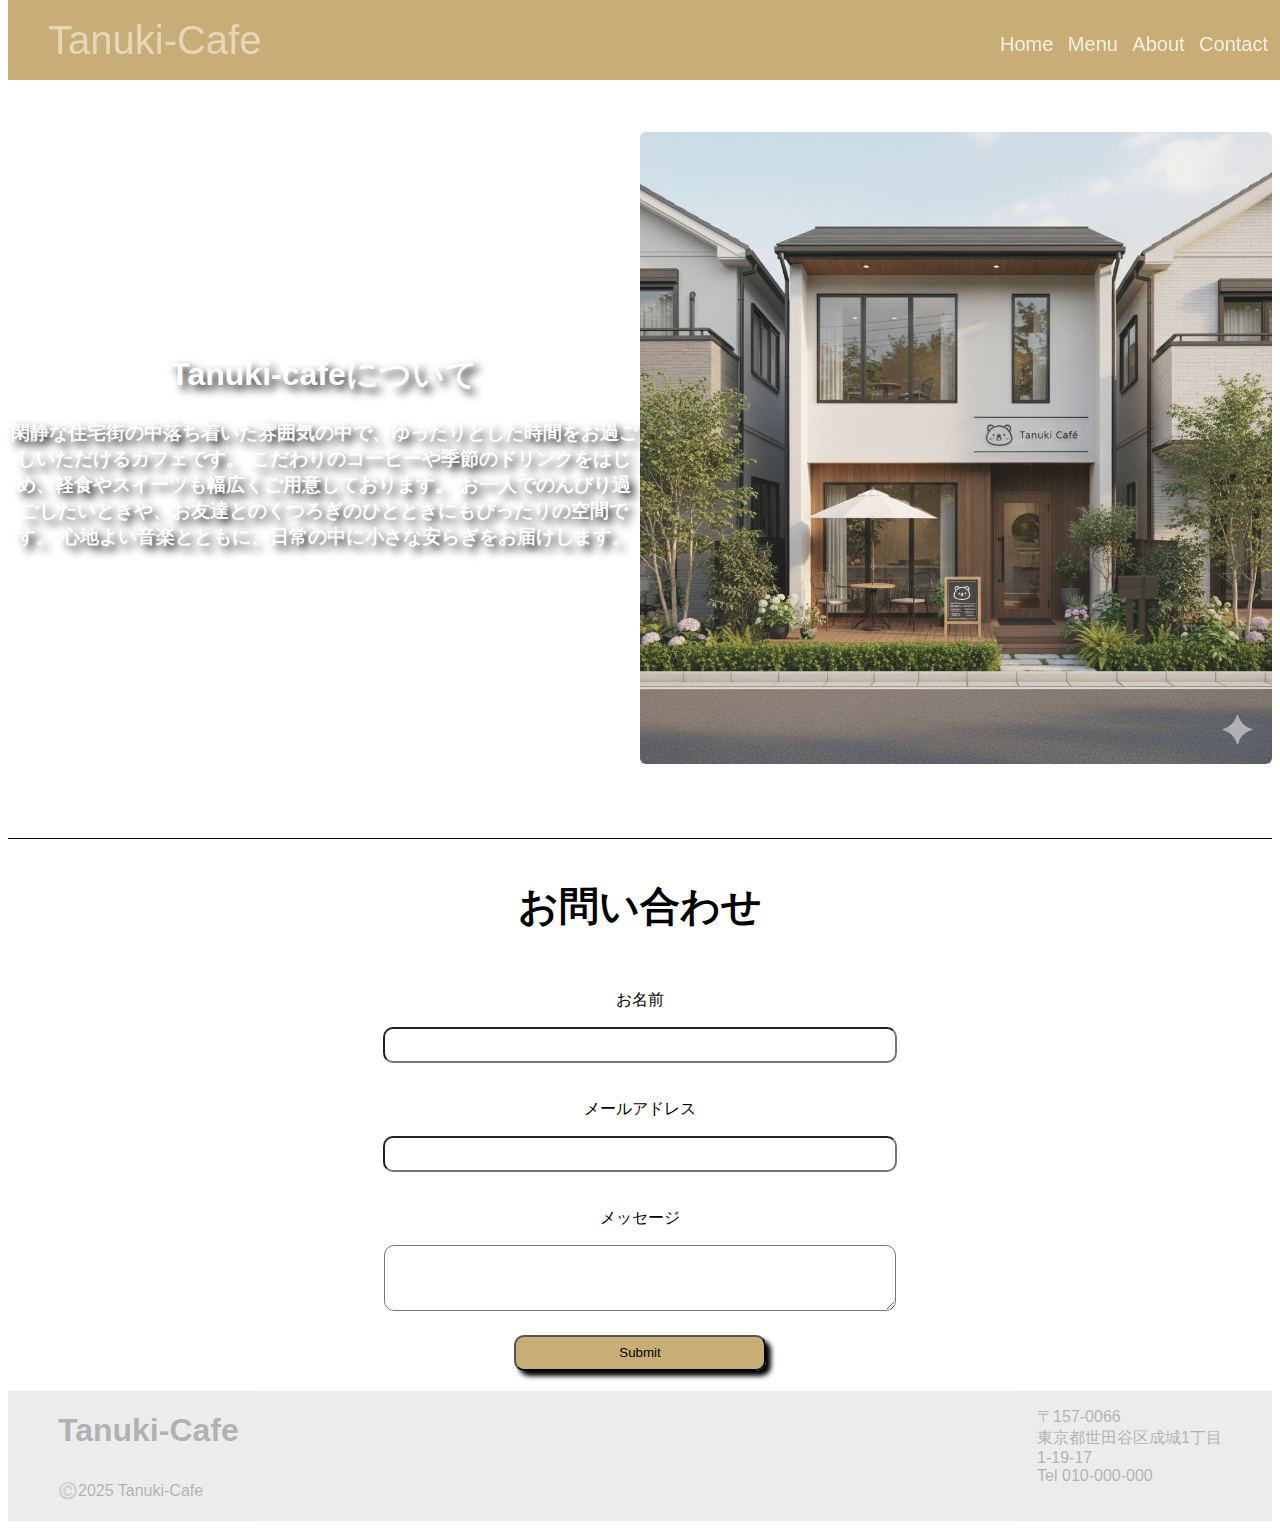
<file: about.html>
<!DOCTYPE html>
<html>
<head>
  <meta charset="utf-8">
  <meta name="viewport" content="width=device-width, initial-scale=1.0">
  <title>tanuki-cafe</title>
  <link rel="stylesheet" href="https://maxcdn.bootstrapcdn.com/font-awesome/4.5.0/css/font-awesome.min.css">
  <link rel="stylesheet" href="stylesheet.css">
  <link rel="stylesheet" href="responsive.css">
</head>
<body>
  <header>
    <div class="header-wrap">
        <div class="header-logo">
            <a href="index.html">Tanuki-Cafe</a>
        </div>
        <div class="menu-icon">
            <span></span>
            <span></span>
            <span></span>
        </div>
        <div class="header-right">
            <a href="index.html">Home</a>
            <a href="menu.html">Menu</a>
            <a href="#">About</a>
            <a href="#form">Contact</a>
        </div>
    </div>
  </header>
  <div class="main">
    <div class="about-contain">
        <div class="about">
          <h1 >Tanuki-cafeについて</h1>
          <h3>閑静な住宅街の中落ち着いた雰囲気の中で、ゆったりとした時間をお過ごしいただけるカフェです。
          こだわりのコーヒーや季節のドリンクをはじめ、軽食やスイーツも幅広くご用意しております。
          お一人でのんびり過ごしたいときや、お友達とのくつろぎのひとときにもぴったりの空間です。
          心地よい音楽とともに、日常の中に小さな安らぎをお届けします。</h3>
        </div>
        <img class="tanuki-cafe-img" src="Gemini_Generated_Image_4l9kn74l9kn74l9k.png" >
    </div>    
  </div>
    
    <div class="form-wrap" id="form">
        <h3>お問い合わせ</h3>
        <div class="name">
            <p>お名前</p>
            <input type="text">
        </div>
        <div class="mailaddress">
            <p>メールアドレス</p>
            <input type="text">
        </div>
        <div class="message">
            <p>メッセージ</p>
            <textarea ></textarea>
        </div>
        <div class="send">
            <input type="submit">
        </div>
    </div>
  <footer>
    <div class="footer-left">
        <h1>Tanuki-Cafe</h1>
        <p>©️2025 Tanuki-Cafe</p>
    </div>
    <div class="footer-right">
        <p>〒157-0066 <br>東京都世田谷区成城1丁目 <br>1-19-17 <br>Tel 010-000-000 </p>
    </div>
  </footer>
  <script src="script.js"></script>
</body>
</html>
</file>
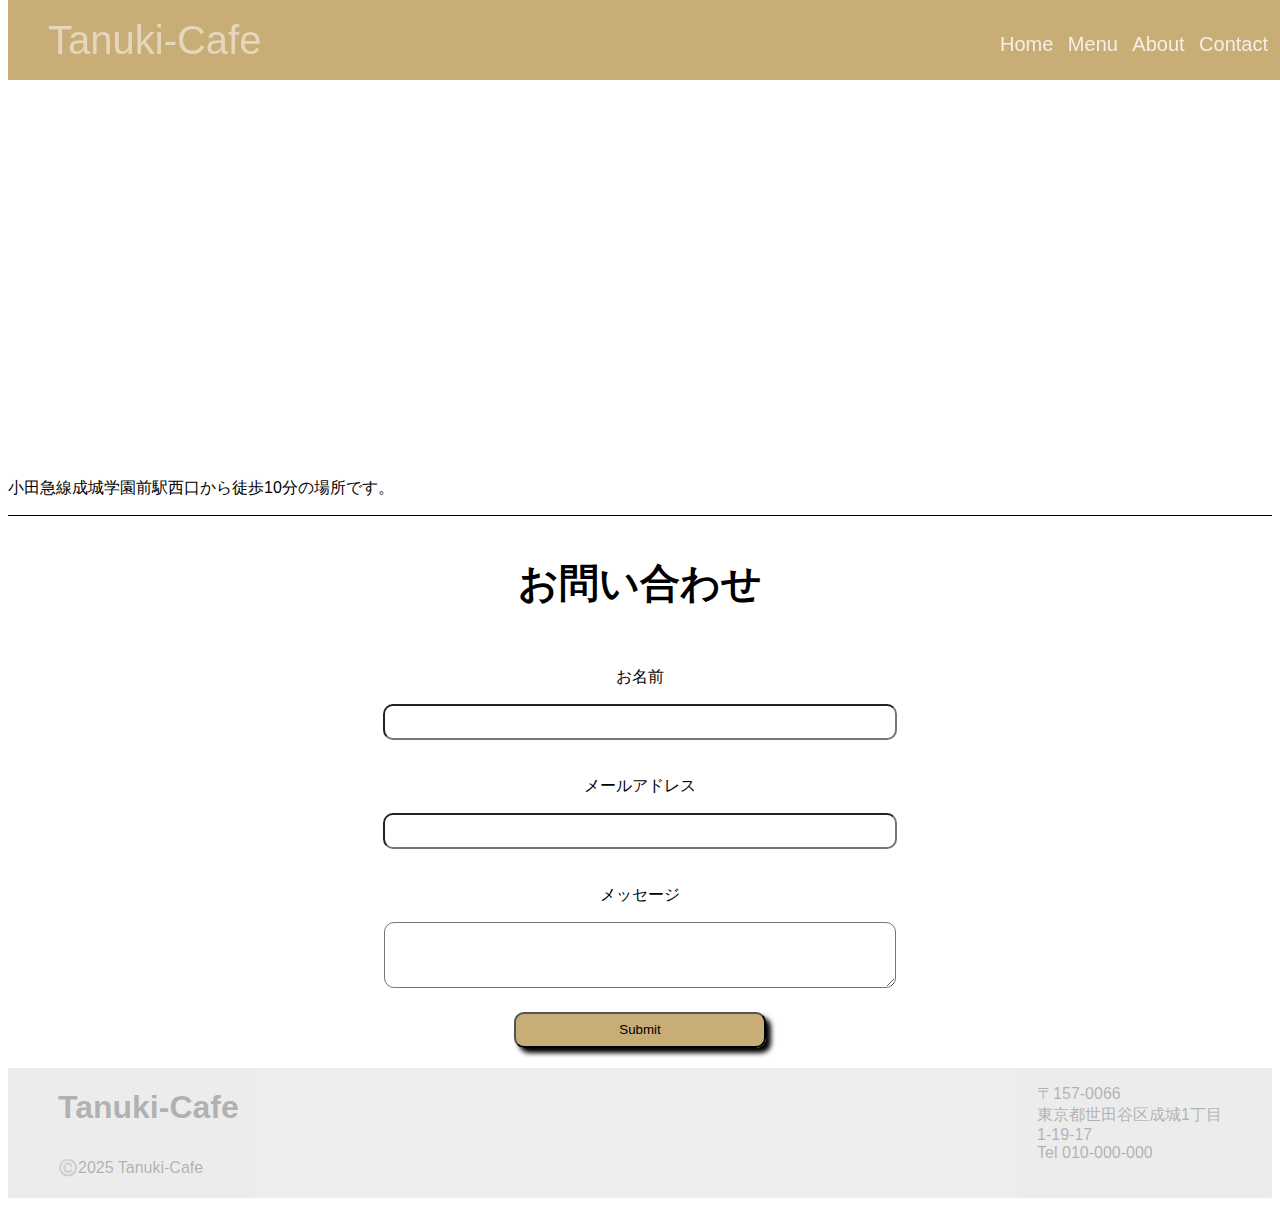
<file: map.html>
<!DOCTYPE html>
<html>
<head>
  <meta charset="utf-8">
  <title>tanuki-cafe</title>
  <link rel="stylesheet" href="https://maxcdn.bootstrapcdn.com/font-awesome/4.5.0/css/font-awesome.min.css">
  <link rel="stylesheet" href="stylesheet.css">
  <link rel="stylesheet" href="responsive.css">
</head>
<body>
  <header>
    <div class="header-wrap">
        <div class="header-logo">
            <a href="index.html">Tanuki-Cafe</a>
        </div>
        <div class="menu-icon">
            <span></span>
            <span></span>
            <span></span>
        </div>
        <div class="header-right">
            <a href="index.html">Home</a>
            <a href="menu.html">Menu</a>
            <a href="about.html">About</a>
            <a href="#form">Contact</a>
        </div>
    </div>
  </header>
  <div class="map">
        <iframe 
            src="https://www.google.com/maps/embed?pb=!1m18!1m12!1m3!1d3240.828038938166!2d139.767124815259!3d35.68123618019316!2m3!1f0!2f0!3f0!3m2!1i1024!2i768!4f13.1!3m3!1m2!1s0x605d1b72e0964175%3A0x889c164b1604a11b!2z5p2x5Lqs6aeF!5e0!3m2!1sja!2sjp!4v1678896000000!5m2!1sja!2sjp" 
            width="50%" 
            height="450" 
            style="border:1px;" 
            allowfullscreen="" 
            loading="lazy" 
            referrerpolicy="no-referrer-when-downgrade">
        </iframe>
        <p>小田急線成城学園前駅西口から徒歩10分の場所です。</p>
        </div>
       
    </div>
    <div class="form-wrap" id="form">
        <h3>お問い合わせ</h3>
        <div class="name">
            <p>お名前</p>
            <input type="text">
        </div>
        <div class="mailaddress">
            <p>メールアドレス</p>
            <input type="text">
        </div>
        <div class="message">
            <p>メッセージ</p>
            <textarea ></textarea>
        </div>
        <div class="send">
            <input type="submit">
        </div>
    </div>
  <footer>
    <div class="footer-left">
        <h1>Tanuki-Cafe</h1>
        <p>©️2025 Tanuki-Cafe</p>
    </div>
    <div class="footer-right">
        <p>〒157-0066 <br>東京都世田谷区成城1丁目 <br>1-19-17 <br>Tel 010-000-000 </p>
    </div>
  </footer>
  <script src="script.js"></script>
</body>
</html>
</file>
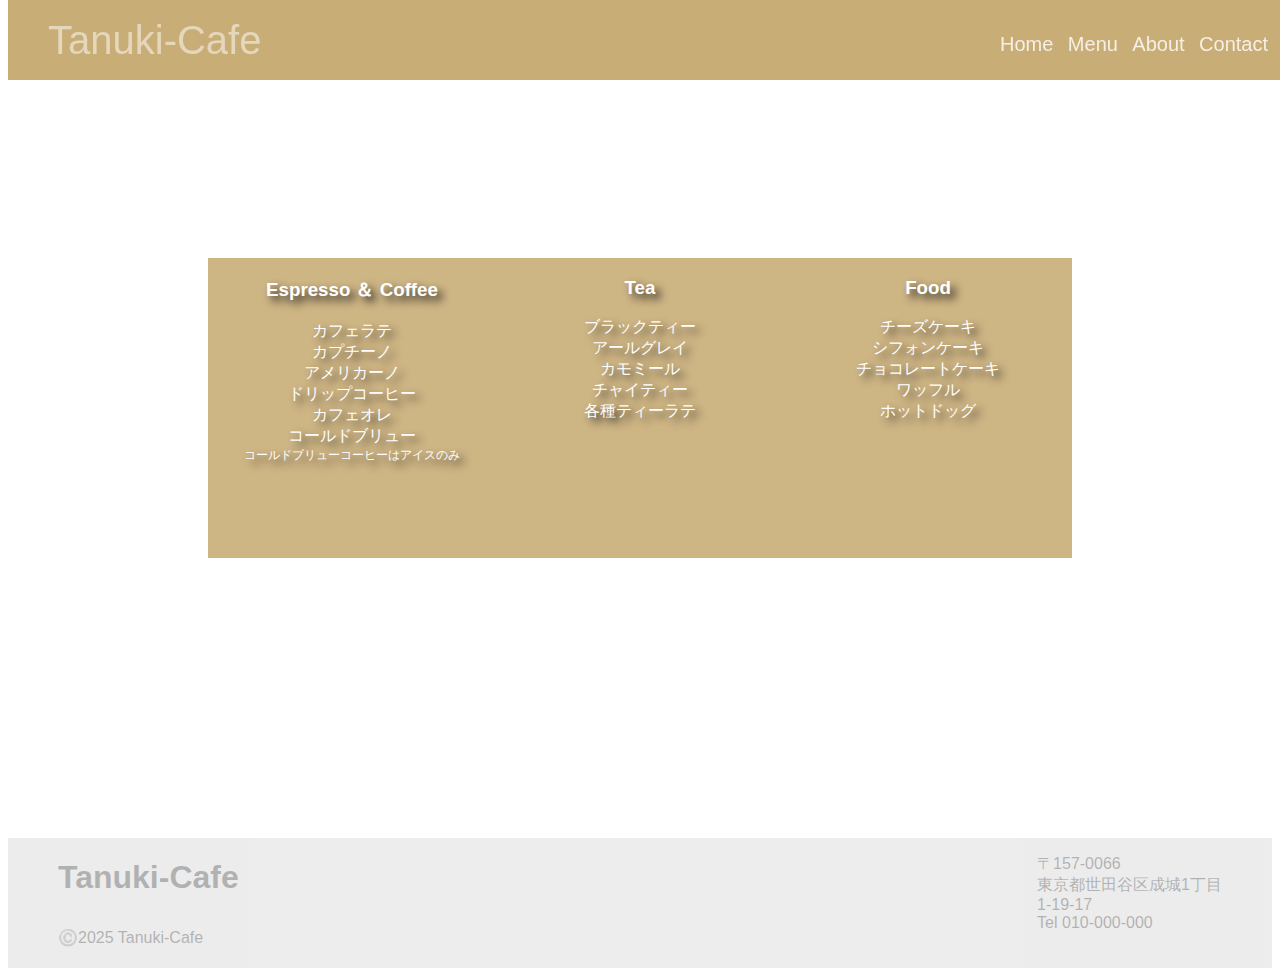
<file: menu.html>
<!DOCTYPE html>
<html>
<head>
  <meta charset="utf-8">
  <meta name="viewport" content="width=device-width, initial-scale=1.0">
  <title>tanuki-cafe</title>
  <link rel="stylesheet" href="https://maxcdn.bootstrapcdn.com/font-awesome/4.5.0/css/font-awesome.min.css">
  <link rel="stylesheet" href="stylesheet.css">
  <link rel="stylesheet" href="responsive.css">
  <link rel="stylesheet" href="menu.css">
</head>
<body>
  <header>
    <div class="header-wrap">
        <div class="header-logo">
            <a href="index.html">Tanuki-Cafe</a>
        </div>
        <div class="menu-icon">
            <span></span>
            <span></span>
            <span></span>
        </div>
        <div class="header-right">
            <a href="index.html">Home</a>
            <a href="#">Menu</a>
            <a href="#">About</a>
            <a href="index.html#from">Contact</a>
        </div>
    </div>
  </header>
  <div class="main menu">
        <div class="coffee-menu">
            <h3>Espresso ＆ Coffee</h3>
            <li>カフェラテ</li>
            <li>カプチーノ</li>
            <li>アメリカーノ</li>
            <li>ドリップコーヒー</li>
            <li>カフェオレ</li>
            <li>コールドブリュー</li>
            <li class="attention">コールドブリューコーヒーはアイスのみ</li>
        </div>
        <div class="tea-menu">
            <h3>Tea</h3>
            <li>ブラックティー</li>
            <li>アールグレイ</li>
            <li>カモミール</li>
            <li>チャイティー</li>
            <li>各種ティーラテ</li>
        </div>
        <div class="food-menu">
            <h3>Food</h3>
            <li>チーズケーキ</li>
            <li>シフォンケーキ</li>
            <li>チョコレートケーキ</li>
            <li>ワッフル</li>
            <li>ホットドッグ</li>
        </div>
  </div>
  
    
  <footer>
    <div class="footer-left">
        <h1>Tanuki-Cafe</h1>
        <p>©️2025 Tanuki-Cafe</p>
    </div>
    <div class="footer-right">
        <p>〒157-0066 <br>東京都世田谷区成城1丁目 <br>1-19-17 <br>Tel 010-000-000 </p>
    </div>
  </footer>
  <script src="script.js"></script>
</body>
</html>
</file>
<file: stylesheet.css>
*{
    font-family:sans-serif;
}

html{
    scroll-behavior:smooth;
}

header{
    height:80px;
    background-color:rgba(187,152,85,0.8);
    position:fixed;
    top:0;
    z-index:2;
    width:100%;
    align-items:center;
}

.header-wrap{
    display:flex;
    max-width:1300px;
    display:flex;
    align-items:center;
    justify-content:space-between;
    padding:0 20px 0 20px;
    line-height:80px;
}

.menu-icon{
    width:30px;
    height:22px;
    position:relative;
    cursor:pointer;
    display:none;
}

.menu-icon span{
    position:absolute;
    left:0;
    width:100%;
    height:3px;
    background-color:#fff;
    border-radius:2px;
    transition: 0.4s;
    opacity:0.5;
}

.menu-icon:hover span{
    opacity:1;
}

.menu-icon span:nth-child(1){
    top:0;
}

.menu-icon span:nth-child(2){
    top:9px;
}

.menu-icon span:nth-child(3){
    top:18px;
}

.menu-icon.active span:nth-child(1){
    transform:translateY(9px) rotate(45deg);
}

.menu-icon.active span:nth-child(2){
    opacity:0;
}

.menu-icon.active span:nth-child(3){
    transform:translateY(-9px)  rotate(-45deg);
}



.header-logo a{
    font-size:40px;
    opacity:0.5;
    padding-left:20px;
    margin:0;
}

header a{
    color:white;
    font-size:20px;
    margin-left:10px;
    opacity:0.8;
    text-decoration:none;
}

header a:hover{
    opacity:1;
}

.main {
    height:800px;
    background-image:url(https://cdn.pixabay.com/photo/2016/04/12/11/19/coffee-1324126_1280.jpg);
    background:cover;
    text-align:center;
    opacity:0.9;
    display:flex;
    justify-content:center;
    align-items:center;
    color:white;
    margin-bottom:30px;
    text-shadow:5px 5px 8px black;
}

.about-contain{
    display:flex;
    justify-content:space-between;
    padding-top:80px;
}

.about h1{
    border-bottom:1px solid white;
}

.about{
    
    padding-top:200px;
}

.tanuki-cafe-img{
    max-width:50%;
    height:auto;
    border-radius: 6px;
    display:block;
}

.main h2{
    font-size:70px;
    padding-bottom:20px;
    
}

.main p{
    border-bottom:1px solid white;
}

.content{
    position:relative;
    margin:80px 0 80px 0;
    width:50%;
    opacity:0;
    transform:translateY(30px) rotate(20deg);
    transition:all 1.6s ease;
}

.content.show{
    opacity:1;
    transform:translateY(0) rotate(0deg);
}


.content img{
    width:100%;
    height:auto;
}

.content a{
    position:absolute;
    display:flex;
    top:0;
    left:0;
    width:100%;
    height:100%;
    justify-content:center;
    align-items:center;
    color:rgba(136, 71, 71, 0.8);
    text-shadow:2px 2px 5px rgba(0,0,0,0.5);
    font-size:30px;
    text-decoration:none;
}

.content a:hover{
    background-color:rgba(255,255,255,0.3);
}

.contents-wrap{
    display:flex;
    justify-content:center;
    margin-left:20px;
    flex-wrap:wrap;
    text-align:center;
}

.content p{
    line-height:20px;
    display:inline-block;
    width:80%;
    text-align:center;
}

.form-wrap{
    border-top:1px solid black;
    display:flex;
    flex-direction:column;
    text-align:center;
    margin-top:8px;
}

.form-wrap h3{
    font-size:40px;
}

input, textarea{
    margin-bottom:20px;
    width:40%;
    line-height:30px;
    border-radius:10px;
}

.send input{
    width:20%;
    background-color:rgba(187,152,85,0.8);
    box-shadow:5px 5px 5px black;
}

.send input:active{
    position:relative;
    box-shadow:none;
    top:5px;
    left:5px;
    opacity:1;
}

footer{
    background-color:rgba(169, 169, 169, 0.7);
    height:130px;
    display:flex;
    opacity:0.3;
    justify-content:space-between
}

.footer-left{
    color:black;
    padding-left:50px;
}

.footer-left p{
    padding-top:10px;
}

.footer-right{
    padding-right:50px;
}

.header-right.active{
    display:block;
    position:absolute;
    top:80px;
    right:0;
    background-color:rgba(187,157,85,0.95);
    width:100%;
    text-align:center;
    padding:20px 0;
}

.header-right.active a {
    display:block;
    margin:15px 0;
    font-size:22px;
}
</file>
<file: responsive.css>
@media (max-width: 1000px){



    header h1{
        font-size:30px;
    }
    .main h2{
        font-size:50px;

    }

    .main{
        text-align:left;
    }

}

@media (max-width:670px){

    .header-right{
        display:none;
    }

    .menu-icon{
        display:block;
    }

    .contents-wrap{
        flex-direction:column;
        align-items:center;
    }

    .content{
        width:90%;
        margin:40px 0;
    }

    .content p{
        width:100%;
        font-size:16px;
        line-height:1.5;
    }

    .content a{
        font-size:24px;
    }

    .footer-left{
        font-size:10px
    }

    .footer-right{
        font-size:10px;
    }

    .menu{
        flex-direction:column;
        text-align:center;
        margin-top:80px;
    }

    .about-contain{
        display:flex;
        flex-direction:column; 
        padding-top: 80px; /* ← ヘッダーの高さ分だけ確保 */
    }

    .about{
        margin:0 auto;
        padding-top: 0;
    }

    .tanuki-cafe-img{
        height:auto;
        border-radius: 6px;
        display:block;
        margin:0 auto;
    }

    
   



}
</file>
<file: menu.css>
.menu{
    justify-content: space-between;
    list-style:none;
}

.coffee-menu{
    background-color:rgba(187,152,85,0.8);
    height:300px;
    width:300px;
    margin-left:200px;
}

.attention{
    font-size:12px;
}

.tea-menu{
   background-color:rgba(187,152,85,0.8);
   height:300px;
    width:300px;
}

.food-menu{
    background-color:rgba(187,152,85,0.8);
    height:300px;
    width:300px;
    margin-right:200px;
}
</file>
